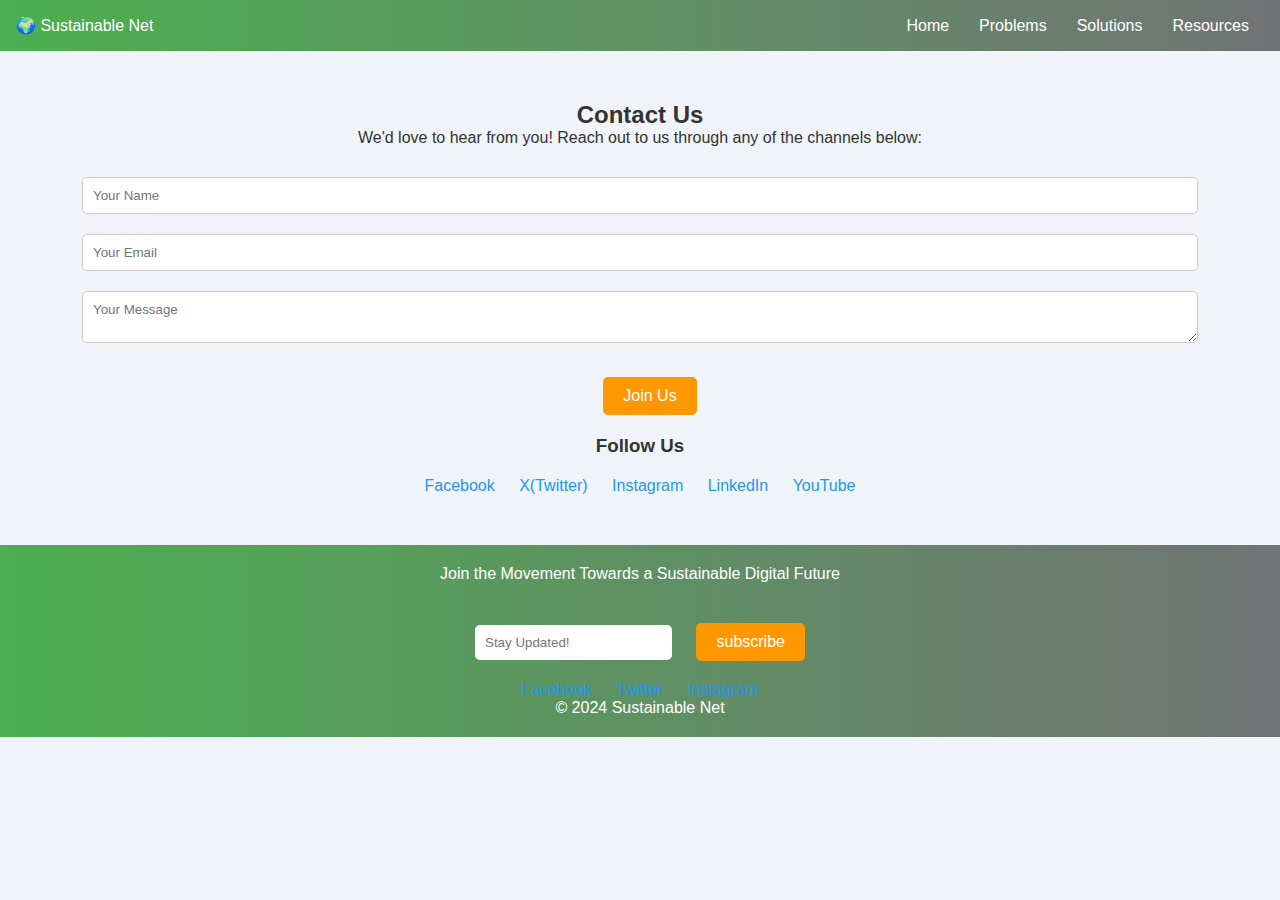
<file: contact.html>
<!DOCTYPE html>
<html lang="en">
<head>
    <meta charset="UTF-8">
    <meta name="viewport" content="width=device-width, initial-scale=1.0">
    <title>Contact Us - Sustainable Net</title>
    <link rel="stylesheet" href="styles.css">
</head>
<body>
    <header>
        <div class="logo">🌍 Sustainable Net</div>
        <nav>
            <ul>
                <li><a href="index.html">Home</a></li>
                <li><a href="problems.html">Problems</a></li>
                <li><a href="solutions.html">Solutions</a></li>
                <li><a href="resources.html">Resources</a></li>
            </ul>
        </nav>
    </header>

    <section class="contact">
        <h2>Contact Us</h2>
        <p>We'd love to hear from you! Reach out to us through any of the channels below:</p>
        
        <form id="contact-form">
            <input type="text" placeholder="Your Name" required>
            <input type="email" placeholder="Your Email" required>
            <textarea placeholder="Your Message" required></textarea>
            <br>
            <a href="https://forms.gle/s5wUvqrT3gx54pLs5" class="cta-button">Join Us</a>
        </form>

        <h3>Follow Us</h3>
        <div class="social-media">
            <a href="https://facebook.com" target="_blank">Facebook</a>
            <a href="https://twitter.com" target="_blank">X(Twitter)</a>
            <a href="https://instagram.com" target="_blank">Instagram</a>
            <a href="https://linkedin.com" target="_blank">LinkedIn</a>
            <a href="https://youtube.com" target="_blank">YouTube</a>
        </div>
    </section>

    <footer>
        <p>Join the Movement Towards a Sustainable Digital Future</p>
        <form id="newsletter">
            <input type="email" placeholder="Stay Updated!" required>
            <a href="https://forms.gle/s5wUvqrT3gx54pLs5" class="cta-button">subscribe</a>
        </form>
        <div class="social-media">
            <a href="#">Facebook</a>
            <a href="#">Twitter</a>
            <a href="#">Instagram</a>
        </div>
        <p>&copy; 2024 Sustainable Net</p>
    </footer>

    <script src="script.js"></script>
</body>
</html>
</file>
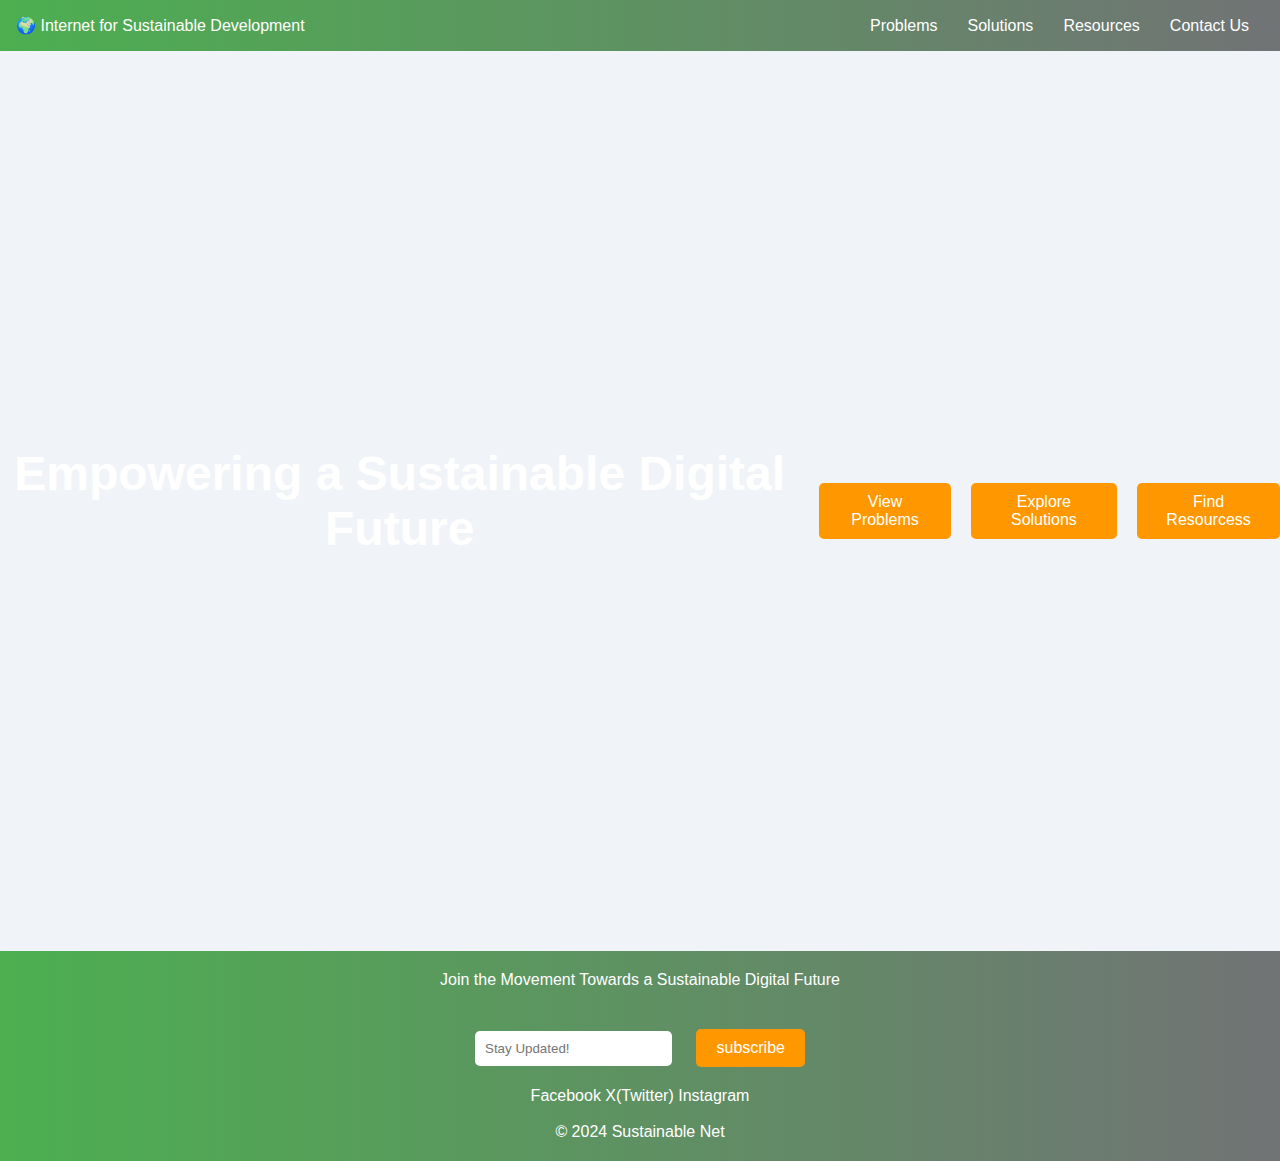
<file: home.html>
<!DOCTYPE html>
<html lang="en">
<head>
    <meta charset="UTF-8">
    <meta name="viewport" content="width=device-width, initial-scale=1.0">
    <title>Internet for Sustainable Development</title>
    <link rel="stylesheet" href="styles.css">
</head>
<body>
    <header>
        <div class="logo">🌍 Internet for Sustainable Development</div>
        <nav>
            <ul>
                <li><a href="problems.html"  target="_blank">Problems</a></li>
                <li><a href="solutions.html" target="_blank">Solutions</a></li>
                <li><a href="resources.html" target="_blank">Resources</a></li>
                <li><a href="contact.html" target="_blank">Contact Us</a></li>
            </ul>
        </nav>
    </header>

    <section class="hero">
        <h1>Empowering a Sustainable Digital Future</h1>
        <a href="problems.html"  target="_blank"class="cta-button">View Problems</a>
        <a href="solutions.html"  target="_blank"class="cta-button">Explore Solutions</a>
        <a href="resources.html"  target="_blank"class="cta-button">Find Resourcess</a>
        
    </section>

    <footer>
        <p>Join the Movement Towards a Sustainable Digital Future</p>
        <form id="newsletter">
            <input type="email" placeholder="Stay Updated!" required>
            <a href="https://forms.gle/s5wUvqrT3gx54pLs5" target="_blank" class="cta-button">subscribe</a>
            <!-- <button type="submit">Subscribe</button> -->
        </form>
        <div class="socialmedia">
            <a href="https://www.facebook.com/" target="_blank" class="socialmedia">Facebook</a>
            <a href="https://www.x.com" class="socialmedia" target="_blank">X(Twitter)</a>
            <a href="https://www.instagram.com" target="_blank" class="socialmedia">Instagram</a>
        </div>
        <br>
        <p>&copy; 2024 Sustainable Net</p>
    </footer>

    <script src="script.js"></script>
</body>
</html>
</file>
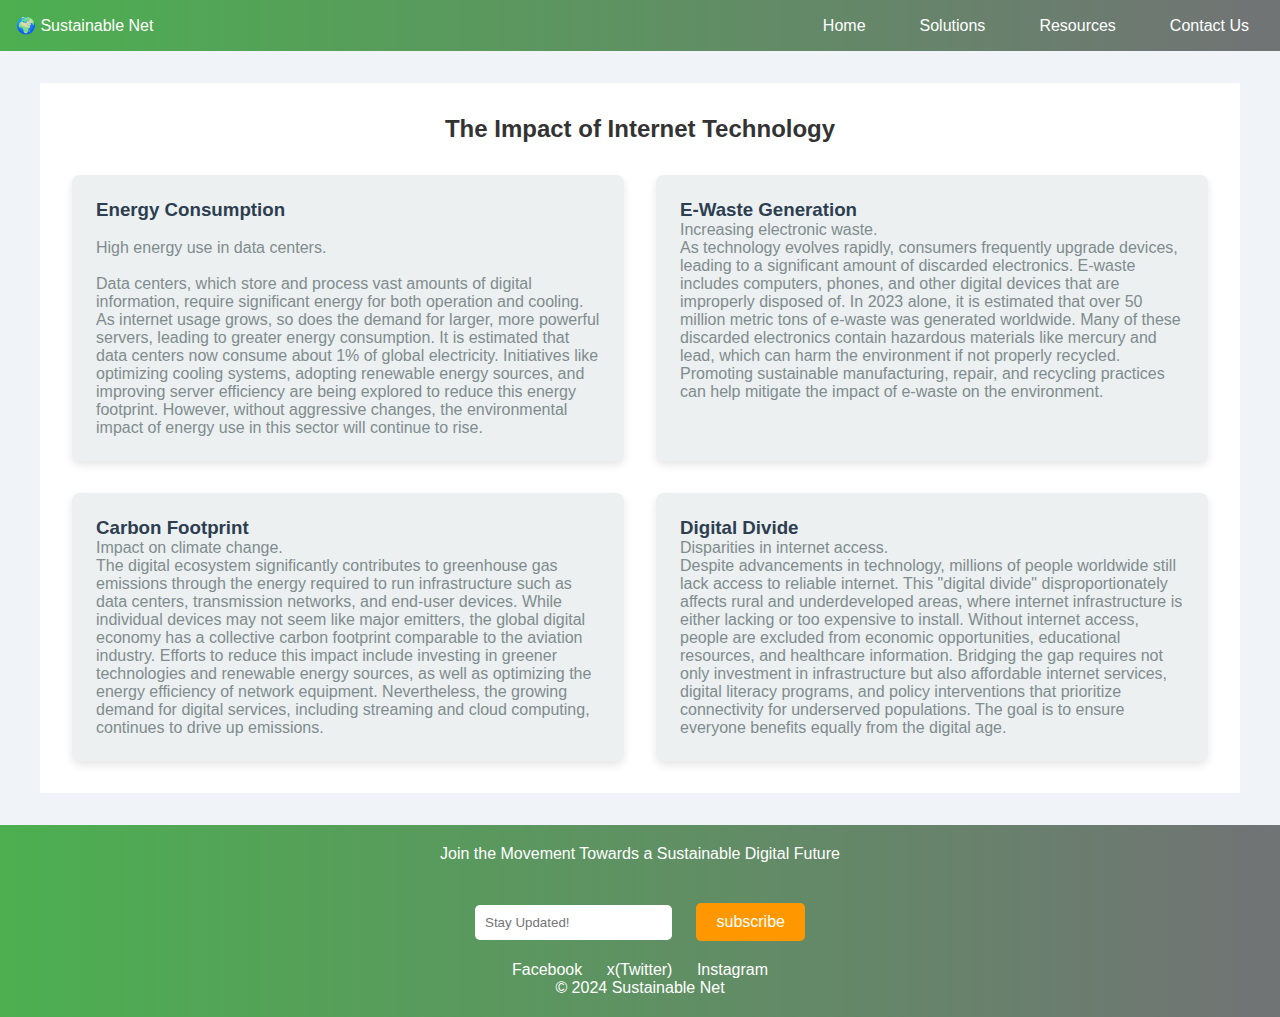
<file: problems.html>
<!DOCTYPE html>
<html lang="en">
<head>
    <meta charset="UTF-8">
    <meta name="viewport" content="width=device-width, initial-scale=1.0">
    <title>Problems - Sustainable Net</title>
    <link rel="stylesheet" href="styprob.css">
</head>
<body>
    <header>
        <div class="logo">🌍 Sustainable Net</div>
        <nav>
            <ul>
                <li><a href="home.html">Home</a></li>
                <li><a href="solutions.html">Solutions</a></li>
                <li><a href="resources.html">Resources</a></li>
                <li><a href="contact.html">Contact Us</a></li>
            </ul>
        </nav>
    </header>

    <section class="problems">
        <h2>The Impact of Internet Technology</h2>
        <div class="problem-cards">
            <div class="card">
                <h3>Energy Consumption</h3>
                <br>
                <p>High energy use in data centers.</p>
                <p></p>
                <br>
                <p>Data centers, which store and process vast amounts of digital information, require significant energy for both operation and cooling. As internet usage grows, so does the demand for larger, more powerful servers, leading to greater energy consumption. It is estimated that data centers now consume about 1% of global electricity. Initiatives like optimizing cooling systems, adopting renewable energy sources, and improving server efficiency are being explored to reduce this energy footprint. However, without aggressive changes, the environmental impact of energy use in this sector will continue to rise.</p>
            </div>
            <div class="card">
                <h3>E-Waste Generation</h3>
                <p>Increasing electronic waste.</p>
                <p>As technology evolves rapidly, consumers frequently upgrade devices, leading to a significant amount of discarded electronics. E-waste includes computers, phones, and other digital devices that are improperly disposed of. In 2023 alone, it is estimated that over 50 million metric tons of e-waste was generated worldwide. Many of these discarded electronics contain hazardous materials like mercury and lead, which can harm the environment if not properly recycled. Promoting sustainable manufacturing, repair, and recycling practices can help mitigate the impact of e-waste on the environment.</p>
            </div>
            <div class="card">
                <h3>Carbon Footprint</h3>
                <p>Impact on climate change.</p>
                <p>The digital ecosystem significantly contributes to greenhouse gas emissions through the energy required to run infrastructure such as data centers, transmission networks, and end-user devices. While individual devices may not seem like major emitters, the global digital economy has a collective carbon footprint comparable to the aviation industry. Efforts to reduce this impact include investing in greener technologies and renewable energy sources, as well as optimizing the energy efficiency of network equipment. Nevertheless, the growing demand for digital services, including streaming and cloud computing, continues to drive up emissions.</p>
            </div>
            <div class="card">
                <h3>Digital Divide</h3>
                <p>Disparities in internet access.</p>
                <p>Despite advancements in technology, millions of people worldwide still lack access to reliable internet. This "digital divide" disproportionately affects rural and underdeveloped areas, where internet infrastructure is either lacking or too expensive to install. Without internet access, people are excluded from economic opportunities, educational resources, and healthcare information. Bridging the gap requires not only investment in infrastructure but also affordable internet services, digital literacy programs, and policy interventions that prioritize connectivity for underserved populations. The goal is to ensure everyone benefits equally from the digital age.</p>
            </div>
        </div>
    </section>
    

    <footer>
        <p>Join the Movement Towards a Sustainable Digital Future</p>
        <form id="newsletter">
            <input type="email" placeholder="Stay Updated!" required>
            <a href="https://forms.gle/s5wUvqrT3gx54pLs5" class="cta-button">subscribe</a>
        </form>
        <div class="socialmedia">
            <a href="https://www.facebook.com/" class="socialmedia">Facebook</a>
            <a href="https://www.x.com" class="socialmedia">x(Twitter)</a>
            <a href="https://www.instagram.com" class="socialmedia">Instagram</a>
        </div>
        <p>&copy; 2024 Sustainable Net</p>
    </footer>

    <script src="script.js"></script>
</body>
</html>
</file>
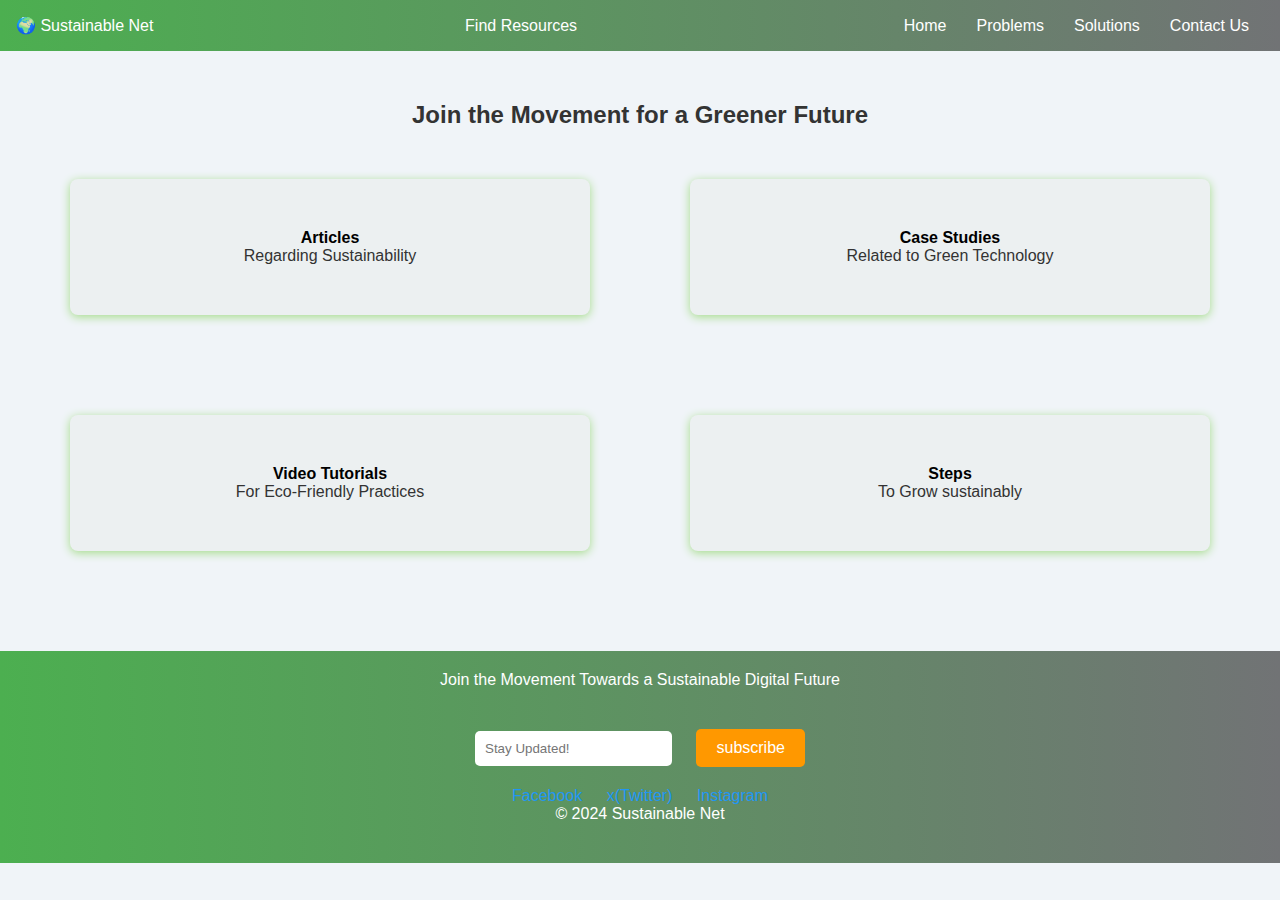
<file: resources.html>
<!DOCTYPE html>
<html lang="en">
<head>
    <meta charset="UTF-8">
    <meta name="viewport" content="width=device-width, initial-scale=1.0">
    <title>Resources- Sustainable Net</title>
    <link rel="stylesheet" href="styles.css">
</head>
<body>
    <header>
        <div class="logo">🌍 Sustainable Net</div>
        <div class="logo">Find Resources</div>
        <nav>
            <ul>
                <li><a href="home.html">Home</a></li>
                <li><a href="problems.html">Problems</a></li>
                <li><a href="solutions.html">Solutions</a></li>
                <li><a href="contact.html">Contact Us</a></li>
            </ul>
        </nav>
    </header>

    <section class="resources">
        <h2>Join the Movement for a Greener Future</h2>
        <div class="resource-cards">
            <div class="card">
                <a href="https://link.springer.com/article/10.1007/s42398-018-0013-3" class="hover-grow">Articles</a>
                <p>Regarding Sustainability</p>
                <!-- <p>Using renewable energy sources.</p> -->
            </div>
            <div class="card">
                <a href="https://journal.ijprse.com/index.php/ijprse/article/view/749" class="hover-grow">Case Studies</a>
                <p> Related to Green Technology</p>
                <!-- <p>Programs for responsible recycling.</p> -->
            </div>
            <div class="card">
                <a href="https://www.youtube.com/results?search_query=Video+Tutorials+for+Eco-Friendly+Practices" class="hover-grow">Video Tutorials</a>
                <p> For Eco-Friendly Practices</p>
                <!-- <p>Eco-friendly design practices.</p> -->
            </div>
            <div class="card">
                <a href="https://sustainabledevelopment.gov.mt/sustainability-tips/?__im-iUtAvdFv=296629334678801618" class="hover grow">Steps</a>
                <!-- <p>Ensuring access for all.</p> -->
                 <p>To Grow sustainably</p>
            </div>
        </div>
    </section>

    <footer>
        <p>Join the Movement Towards a Sustainable Digital Future</p>
        <form id="newsletter">
            <input type="email" placeholder="Stay Updated!" required>
            <a href="https://forms.gle/s5wUvqrT3gx54pLs5" class="cta-button">subscribe</a>
        <div class="social-media">
            <a href="https://www.facebook.com/" class="socialmedia">Facebook</a>
            <a href="https://www.x.com" class="socialmedia">x(Twitter)</a>
            <a href="https://www.instagram.com" class="socialmedia">Instagram</a>
        </div>
        <p>&copy; 2024 Sustainable Net</p>
    </footer>

    <script src="script.js"></script>
</body>
</html>
</file>
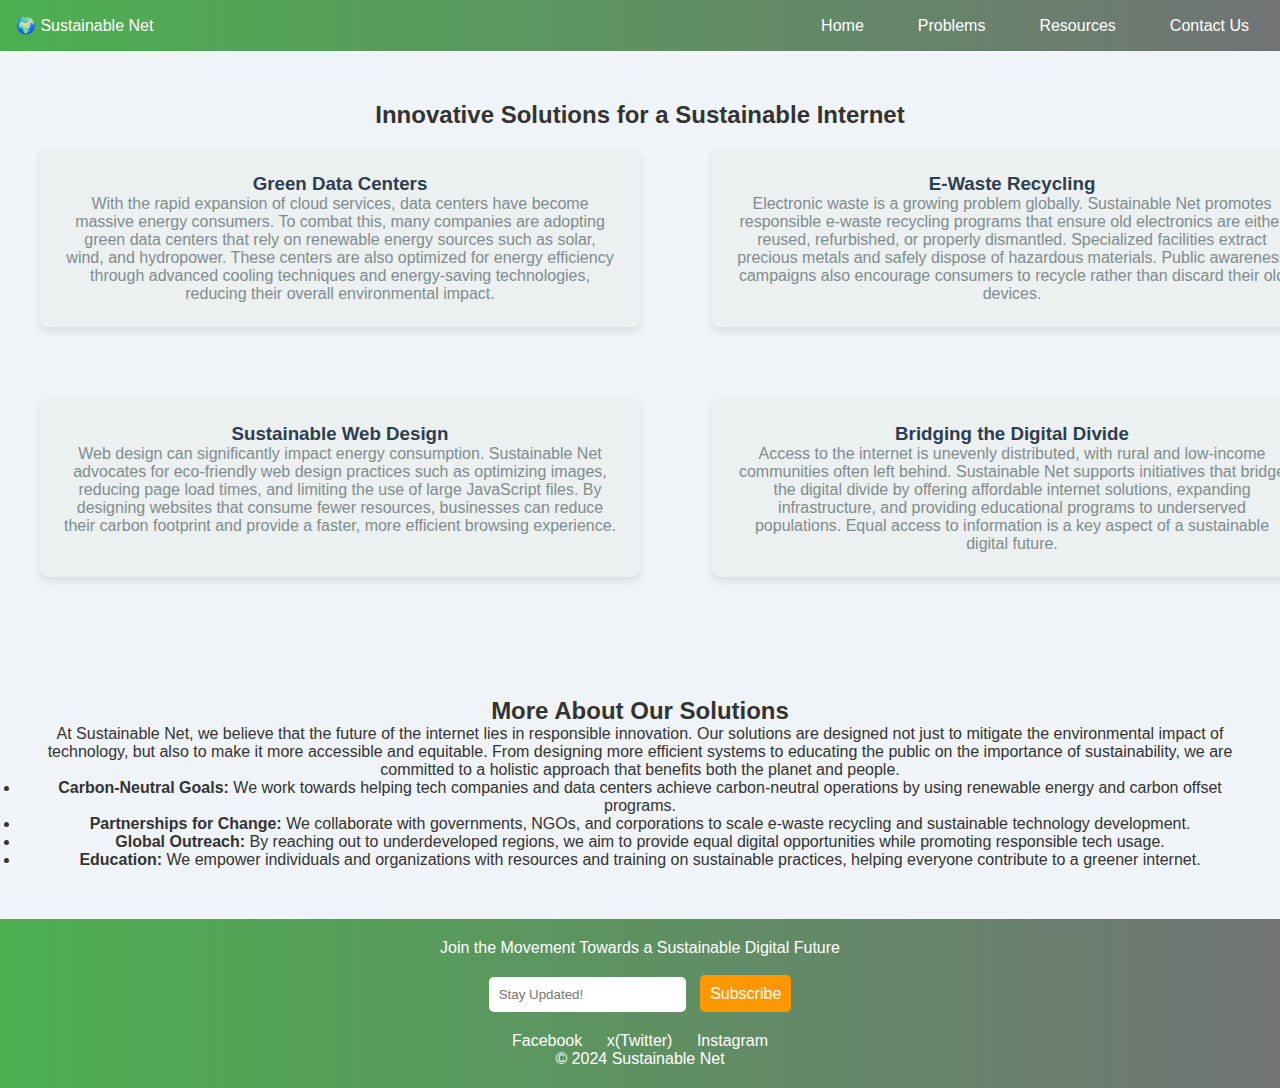
<file: solutions.html>
<!DOCTYPE html>
<html lang="en">
<head>
    <meta charset="UTF-8">
    <meta name="viewport" content="width=device-width, initial-scale=1.0">
    <title>Solutions - Sustainable Net</title>
    <link rel="stylesheet" href="stysol.css">
</head>
<body>
    <header>
        <div class="logo">🌍 Sustainable Net</div>
        <nav>
            <ul>
                <li><a href="home.html">Home</a></li>
                <li><a href="problems.html">Problems</a></li>
                <li><a href="resources.html">Resources</a></li>
                <li><a href="contact.html">Contact Us</a></li>
            </ul>
        </nav>
    </header>

    <section class="solutions">
        <h2>Innovative Solutions for a Sustainable Internet</h2>
        <div class="solution-cards">
            <div class="card">
                <h3>Green Data Centers</h3>
                <p>With the rapid expansion of cloud services, data centers have become massive energy consumers. To combat this, many companies are adopting green data centers that rely on renewable energy sources such as solar, wind, and hydropower. These centers are also optimized for energy efficiency through advanced cooling techniques and energy-saving technologies, reducing their overall environmental impact.</p>
            </div>
            <div class="card">
                <h3>E-Waste Recycling</h3>
                <p>Electronic waste is a growing problem globally. Sustainable Net promotes responsible e-waste recycling programs that ensure old electronics are either reused, refurbished, or properly dismantled. Specialized facilities extract precious metals and safely dispose of hazardous materials. Public awareness campaigns also encourage consumers to recycle rather than discard their old devices.</p>
            </div>
            <div class="card">
                <h3>Sustainable Web Design</h3>
                <p>Web design can significantly impact energy consumption. Sustainable Net advocates for eco-friendly web design practices such as optimizing images, reducing page load times, and limiting the use of large JavaScript files. By designing websites that consume fewer resources, businesses can reduce their carbon footprint and provide a faster, more efficient browsing experience.</p>
            </div>
            <div class="card">
                <h3>Bridging the Digital Divide</h3>
                <p>Access to the internet is unevenly distributed, with rural and low-income communities often left behind. Sustainable Net supports initiatives that bridge the digital divide by offering affordable internet solutions, expanding infrastructure, and providing educational programs to underserved populations. Equal access to information is a key aspect of a sustainable digital future.</p>
            </div>
        </div>
    </section>

    <section class="details">
        <h2>More About Our Solutions</h2>
        <p>At Sustainable Net, we believe that the future of the internet lies in responsible innovation. Our solutions are designed not just to mitigate the environmental impact of technology, but also to make it more accessible and equitable. From designing more efficient systems to educating the public on the importance of sustainability, we are committed to a holistic approach that benefits both the planet and people.</p>
        
        <ul>
            <li><strong>Carbon-Neutral Goals:</strong> We work towards helping tech companies and data centers achieve carbon-neutral operations by using renewable energy and carbon offset programs.</li>
            <li><strong>Partnerships for Change:</strong> We collaborate with governments, NGOs, and corporations to scale e-waste recycling and sustainable technology development.</li>
            <li><strong>Global Outreach:</strong> By reaching out to underdeveloped regions, we aim to provide equal digital opportunities while promoting responsible tech usage.</li>
            <li><strong>Education:</strong> We empower individuals and organizations with resources and training on sustainable practices, helping everyone contribute to a greener internet.</li>
        </ul>
    </section>

    <footer>
        <p>Join the Movement Towards a Sustainable Digital Future</p>
        <form id="newsletter">
            <input type="email" placeholder="Stay Updated!" required>
            <a href="https://forms.gle/s5wUvqrT3gx54pLs5" class="cta-button">Subscribe</a>
        </form>
        <div class="social-media">
            <a href="https://www.facebook.com/" class="socialmedia">Facebook</a>
            <a href="https://www.x.com" class="socialmedia">x(Twitter)</a>
            <a href="https://www.instagram.com" class="socialmedia">Instagram</a>
        </div>
        <p>&copy; 2024 Sustainable Net</p>
    </footer>

    <script src="script.js"></script>
</body>
</html>
</file>
<file: styles.css>
* {
  margin: 0;
  padding: 0;
  box-sizing: border-box;
  font-family: Arial, sans-serif;
}

body {
  background-color: #f0f4f8;
  color: #333;
}

header {
  background: linear-gradient(to right, #4caf50, #717375);
  padding: 1em;
  color: white;
  display: flex;
  justify-content: space-between;
  align-items: center;
}

nav ul {
  list-style: none;
  display: flex;
}

nav ul li {
  margin: 0 15px;
}

nav ul li a {
  color: white;
  text-decoration: none;
  transition: color 0.3s;
}

nav ul li a:hover {
  color: #ff9800;
}

.hero {
  height: 100vh;
  display: flex;
  justify-content: center;
  align-items: center;
  background: url(https://i.pinimg.com/originals/03/44/7b/03447be73c5b73a3f66b411eaf05ff67.jpg) no-repeat center center/cover; /* Replace with your image URL */
  text-align: center;
  color: white;
}

.hero h1 {
  font-size: 3em;
  animation: fadeIn 2s;
}

.cta-button {
  background-color: #ff9800;
  padding: 10px 20px;
  border: none;
  border-radius: 5px;
  color: white;
  text-decoration: none;
  margin-top: 20px;
  margin-left: 20px;
  display: inline-block;
  transition: background 0.3s;
  button.button1 {
  z-index: 1;
}

button.button2 {
  z-index: 2;
}

button.button3 {
  z-index: 3;
}
}

.cta-button:hover {
  background-color: rgb(56, 142, 17);
}

.problems, .solutions, .resources {
  padding: 50px 20px;
  text-align: center;
}

.problem-cards, .solution-cards, .resource-cards {
  display: flex;
  justify-content: center;
  flex-wrap: wrap;
}

.card {
  background: #ecf0f1;
  margin: 50px;
  padding: 50px;
  border-radius: 8px;
  width: 520px;
  box-shadow: 0 2px 10px rgb(164, 220, 137);
  transition: transform 0.5s;
}

.card:hover {
  transform: scale(1.15);
}

footer {
  background: linear-gradient(to right, #4caf50, #717375);
  color: white;
  text-align: center;
  padding: 20px;
}

footer form {
  margin: 20px 0;
}

footer input {
  padding: 10px;
  border: none;
  border-radius: 5px;
}

footer button {
  padding: 10px;
  background-color: #ff9800;
  border: none;
  border-radius: 5px;
  color: white;
  cursor: pointer;
}

footer button:hover {
  background-color: #f57c00;
}

.social-media {
  margin-top: 10px;
}

.social-media a {
  color: white;
  margin: 0 10px;
  text-decoration: none;
}

.social-media a:hover {
  text-decoration: underline;
}

.resource-links a {
  display: block;
  margin: 10px 0;
  color: #2196f3;
  text-decoration: none;
  transition: color 0.3s;
}

.resource-links a:hover {
  color: #ff9800;
}
.socialmedia {
  color: white;  /* Text color white */
  text-decoration: none;  /* Remove underline */
}


/* Animations */
@keyframes fadeIn {
  from { opacity: 0; }
  to { opacity: 1; }
}

@keyframes pulsate {
  0% { transform: scale(1); }
  50% { transform: scale(1.05); }
  100% { transform: scale(1); }
}

@keyframes grow {
  from { transform: scale(0); }
  to { transform: scale(1); }
}

@keyframes rise {
  from { transform: translateY(20px); opacity: 0; }
  to { transform: translateY(0); opacity: 1; }
}

@keyframes split {
  from { transform: scaleX(0); }
  to { transform: scaleX(1); }
}

.card[data-animation="pulsate"] {
  animation: pulsate 1.5s infinite;
}

.card[data-animation="grow"] {
  animation: grow 0.5s forwards;
}

.card[data-animation="rise"] {
  animation: rise 1s forwards;
}

.card[data-animation="split"] {
  animation: split 1s forwards;
}

/* Responsive Design */
@media (max-width: 768px) {
  .problem-cards, .solution-cards, .resource-links {
      flex-direction: column;
      align-items: center;
  }

  .card {
      width: 90%;
  }

  .hero h1 {
      font-size: 2em;
  }
}
.contact {
  padding: 50px 20px;
  text-align: center;
}

.contact form {
  margin: 20px 0;
}

.contact input, .contact textarea {
  width: 90%;
  padding: 10px;
  margin: 10px 0;
  border: 1px solid #ccc;
  border-radius: 5px;
}

.contact button {
  padding: 10px 20px;
  background-color: #ff9800;
  border: none;
  border-radius: 5px;
  color: white;
  cursor: pointer;
}

.contact button:hover {
  background-color: #f57c00;
}

.social-media {
  margin-top: 20px;
}

.social-media a {
  margin: 0 10px;
  text-decoration: none;
  color: #2196f3;
}

.social-media a:hover {
  text-decoration: underline;
}
.resource-cards a {
  text-decoration: none; /* remove underline */
  font-weight: bold; /* make text bold */
  color: rgb(0, 0, 0); /* set text color to black */
}
</file>
<file: stysol.css>
/* General Styles */
* {
    margin: 0;
    padding: 0;
    box-sizing: border-box;
    font-family: Arial, sans-serif;
  }
  
  body {
    background-color: #f0f4f8;
    color: #333;
  }
  
  /* Header Styling */
  header {
    background: linear-gradient(to right, #4caf50, #717375);
    padding: 1em;
    color: white;
    display: flex;
    justify-content: space-between;
    align-items: center;
  }
  
  nav ul {
    list-style: none;
    display: flex;
    gap: 1.5rem;
  }
  
  nav ul li {
    margin: 0 15px;
  }
  
  nav ul li a {
    color: white;
    text-decoration: none;
    transition: color 0.3s;
  }
  
  nav ul li a:hover {
    color: #ff9800;
  }
  
  /* Section Styling */
  .solutions, .details {
    padding: 50px 20px;
    text-align: center;
  }
  
  .solution-cards {
    display: grid;
    grid-template-columns: repeat(2, 1fr); /* 2 columns */
    grid-gap: 2rem;
    justify-items: center;
  }
  
  /* Card Styling */
  .card {
    background-color:#ecf0f1;
    padding: 1.5rem;
    margin: 20px;
    border-radius: 8px;
    box-shadow: 0 4px 8px rgba(0, 0, 0, 0.1);
    width: 600px;
    transition: transform 0.3s, box-shadow 0.3s;
  }
  
  .card:hover {
    transform: scale(1.05);
    box-shadow: 0 6px 12px rgba(0, 0, 0, 0.15);
  }
  
  .card h3 {
    color: #2c3e50;
  }
  
  .card p {
    color: #7f8c8d;
  }
  
  /* Footer Styling */
  footer {
    background: linear-gradient(to right, #4caf50, #717375);
    color: white;
    text-align: center;
    padding: 20px;
  }
  
  footer form {
    margin: 20px 0;
  }
  
  footer input {
    padding: 10px;
    border: none;
    border-radius: 5px;
  }
  
  footer .cta-button {
    padding: 10px;
    background-color: #ff9800;
    border: none;
    border-radius: 5px;
    color: white;
    text-decoration: none;
    margin-left: 10px;
  }
  
  footer .cta-button:hover {
    background-color: #f57c00;
  }
  
  footer .social-media {
    margin-top: 20px;
  }
  
  footer .social-media a {
    color: white;
    margin: 0 10px;
    text-decoration: none;
  }
  
  footer .social-media a:hover {
    text-decoration: underline;
  }
  
  /* Responsive Design */
  @media (max-width: 768px) {
    .solution-cards {
      grid-template-columns: 1fr; /* Single column for smaller screens */
    }
    
    .card {
      width: 90%;
    }
  }
</file>
<file: styprob.css>
/* General Reset and Body Styles */
* {
    margin: 0;
    padding: 0;
    box-sizing: border-box;
    font-family: Arial, sans-serif;
}

body {
    background-color: #f0f4f8;
    color: #333;
}

/* Updated Header Styles */
header {
    background: linear-gradient(to right, #4caf50, #717375);
    padding: 1em;
    color: white;
    display: flex;
    justify-content: space-between;
    align-items: center;
}

nav ul {
    list-style: none;
    display: flex;
    gap: 1.5rem;
}

nav ul li {
    margin: 0 15px;
}

nav ul li a {
    color: white;
    text-decoration: none;
    transition: color 0.3s;
}

nav ul li a:hover {
    color: #ff9800;
}

/* Section for Problems */
.problems {
    padding: 2rem;
    background-color: white;
    max-width: 1200px;
    margin: 2rem auto;
}

.problems h2 {
    text-align: center;
    margin-bottom: 2rem;
}

/* Grid Layout for Problem Cards */
.problem-cards {
    display: grid;
    grid-template-columns: repeat(2, 1fr); /* 2 columns */
    grid-gap: 2rem;
}

.card {
    background-color: #ecf0f1;
    padding: 1.5rem;
    border-radius: 8px;
    box-shadow: 0 4px 8px rgba(0, 0, 0, 0.1);
    transition: transform 0.3s;
}

.card:hover {
    transform: scale(1.05);
}

.card h3 {
    margin-top: 0;
    color: #2c3e50;
}

.card p {
    color: #7f8c8d;
}

/* Updated Footer Styles */
footer {
    background: linear-gradient(to right, #4caf50, #717375);
    color: white;
    text-align: center;
    padding: 20px;
}

footer form {
    margin: 20px 0;
}

footer input {
    padding: 10px;
    border: none;
    border-radius: 5px;
}

footer button {
    padding: 10px;
    background-color: #ff9800;
    border: none;
    border-radius: 5px;
    color: white;
    cursor: pointer;
}

footer button:hover {
    background-color: #f57c00;
}

footer .socialmedia {
    margin-top: 10px;
}

footer .socialmedia a {
    color: white;
    margin: 0 10px;
    text-decoration: none;
}

footer .socialmedia a:hover {
    text-decoration: underline;
}

/* Responsive Design for Smaller Screens */
@media (max-width: 768px) {
    .problem-cards {
        grid-template-columns: 1fr; /* Single column layout on small screens */
        gap: 1rem;
    }

    .card {
        width: 100%;
    }
}
.cta-button:hover {
  background-color: #f57c00;
}
.cta-button {
  background-color: #ff9800;
  padding: 10px 20px;
  border: none;
  border-radius: 5px;
  color: white;
  text-decoration: none;
  margin-top: 20px;
  margin-left: 20px;
  display: inline-block;
  transition: background 0.3s;
  button.button1 {
  z-index: 1;
  }}
</file>
